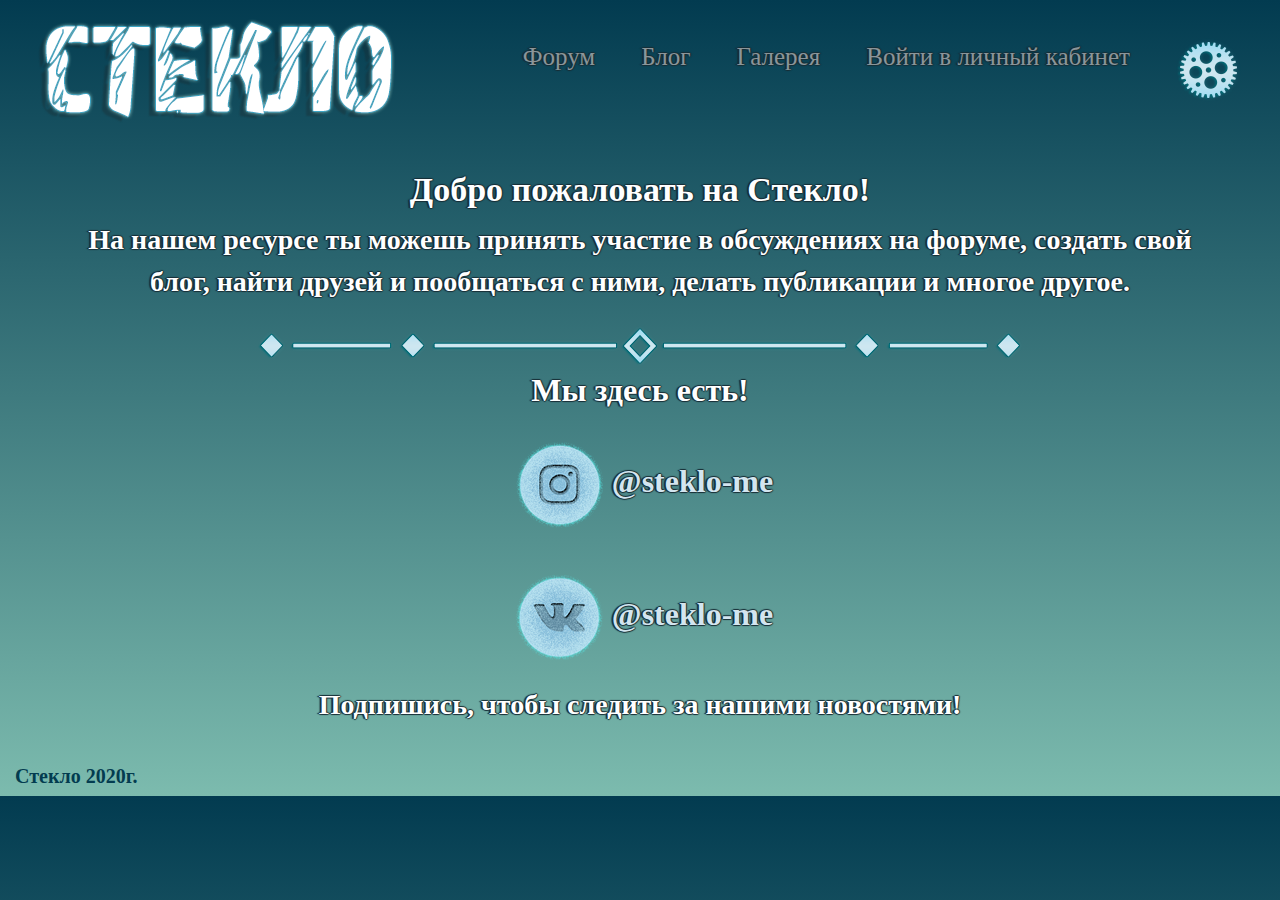
<file: steklo/index.html>
<!DOCTYPE html>
<html lang="ru">
<head>
	<meta charset="UTF-8">
	<meta name="viewport" content="width=device-width, initial-scale=1, shrink-to-fit=no">
	<link rel="stylesheet" href="bootstrap/css/bootstrap.min.css">
	<link rel="stylesheet" href="">
	<link rel="stylesheet" href="css/style.css">
	<link rel="shortcut icon" type="image/x-icon" href="img/ico.ico">
	<title>Стекло</title>
</head>
<body>
	<header>
		<div class="container-fluid">
  			<nav class="navbar navbar-expand-lg navbar-dark">
  				<a class="navbar-brand" href="index.html">
  					<img src="img/logo.png" alt="">
  				</a>
  				<button class="navbar-toggler" type="button" data-toggle="collapse" data-target="#navbarSupportedContent" aria-controls="navbarSupportedContent" aria-expanded="false" aria-label="Toggle navigation">
  					<span class="navbar-toggler-icon"></span>
  				</button>

  				<div class="collapse navbar-collapse" id="navbarSupportedContent">
  					<ul class="navbar-nav ml-auto">
  						<li class="nav-item"><a class="nav-link" href="page.html">Форум</a></li>
  						<li class="nav-item"><a class="nav-link" href="page.html">Блог</a></li>
  						<li class="nav-item"><a class="nav-link" href="page.html">Галерея</a></li>
  						<li class="nav-item"><a class="nav-link" href="page.html">Войти в личный кабинет</a></li>
  						<li class="nav-item"><a class="nav-link" href="page.html">
  							<img src="img/settings.png" alt="">
  						</a></li>
  					</ul>
  				</div>
  			</nav>
  		</div>
	</header>
	<div class="content">
		<h1>Добро пожаловать на Стекло!</h1>
		<div class="container">
			<p>На нашем ресурсе ты можешь принять участие в обсуждениях на форуме, создать свой блог, найти друзей и пообщаться с ними, делать публикации и многое другое.</p>
		</div>
		<img src="img/1.png" alt="">
		<div class="container">
			<h2>Мы здесь есть!</h2>
			<div class="container">
				<ul>
					<li><a href="instagram.com/steklo-me">
						<img src="img/inst.png" alt="">@steklo-me
					</a></li>
					<li><a href="vk.com/steklo-me">
						<img src="img/vk.png" alt="">@steklo-me
					</a></li>
				</ul>
			<p>Подпишись, чтобы следить за нашими новостями!</p>
		</div>
	</div>
  	<footer>
		<div class="container">
			<div class="d-flex justify-content-center">
				<div class="footer">
					<span>Стекло 2020г.</span>
				</div>
			</div>
		</div>
	</footer>
<script src="https://code.jquery.com/jquery-3.5.1.min.js"></script>
<script src="js/popper.min.js"></script>
<script src="bootstrap/js/bootstrap.min.js"></script>
</body>
</html>
</file>
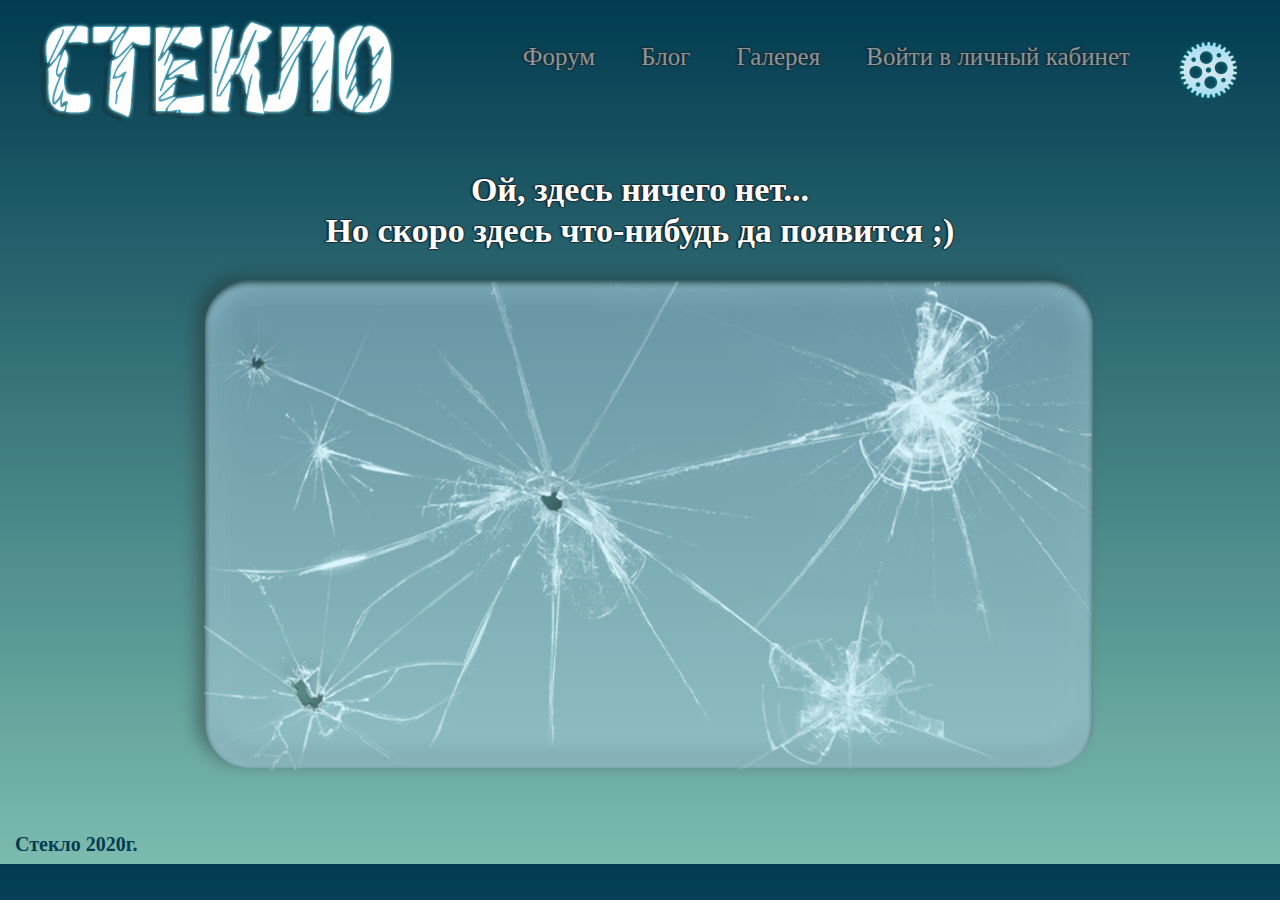
<file: steklo/page.html>
<!DOCTYPE html>
<html lang="ru">
<head>
	<meta charset="UTF-8">
	<meta name="viewport" content="width=device-width, initial-scale=1, shrink-to-fit=no">
	<link rel="stylesheet" href="bootstrap/css/bootstrap.min.css">
	<link rel="stylesheet" href="">
	<link rel="stylesheet" href="css/stylepage.css">
	<link rel="shortcut icon" type="image/x-icon" href="img/ico.ico">
	<title>Ошибочка..</title>
</head>
<body>
	<header>
		<div class="container-fluid">
				<nav class="navbar navbar-expand-lg navbar-dark">
					<a class="navbar-brand" href="index.html">
						<img src="img/logo.png" alt="">
					</a>
					<button class="navbar-toggler" type="button" data-toggle="collapse" data-target="#navbarSupportedContent" aria-controls="navbarSupportedContent" aria-expanded="false" aria-label="Toggle navigation">
						<span class="navbar-toggler-icon"></span>
					</button>

					<div class="collapse navbar-collapse" id="navbarSupportedContent">
						<ul class="navbar-nav ml-auto">
							<li class="nav-item"><a class="nav-link" href="page.html">Форум</a></li>
							<li class="nav-item"><a class="nav-link" href="page.html">Блог</a></li>
							<li class="nav-item"><a class="nav-link" href="page.html">Галерея</a></li>
							<li class="nav-item"><a class="nav-link" href="page.html">Войти в личный кабинет</a></li>
							<li class="nav-item"><a class="nav-link" href="page.html">
								<img src="img/settings.png" alt="">
							</a></li>
						</ul>
					</div>
				</nav>
			</div>
	</header>
	<div class="content">
		<h1>Ой, здесь ничего нет... <br>Но скоро здесь что-нибудь да появится ;)</br></h1>
		<div class="container-fluid">
			<img src="img/container2.png" alt="">
		</div>
	</div>
  <footer>
		<div class="container">
			<div class="d-flex justify-content-center">
				<div class="footer">
					<span>Стекло 2020г.</span>
				</div>
			</div>
		</div>
	</footer>
<script src="https://code.jquery.com/jquery-3.5.1.min.js"></script>
<script src="js/popper.min.js"></script>
<script src="bootstrap/js/bootstrap.min.js"></script>
</body>
</html>
</file>
<file: steklo/css/style.css>
body{
	min-width: 320px;
    background: linear-gradient(#023b50, #7cbbae);
    position: relative;
    box-sizing: border-box;
    padding-bottom: 54px;
    display: flex;
    flex-direction: column;
}

.container-fluid{
	background-color: linear-gradient (#023b50, #1a5462);
	margin-bottom: 30px;
}

.nav-item{
	font-family: 'Comic Sans MS';
	font-size: 25px;
	margin-left: 30px;
}

a:hover{
	color: #c7dfed;
	text-decoration: none;
	text-shadow: -3px 3px 3px #2a2c2c;
	-moz-text-shadow:0 0 5px #93e8e7; 
	-webkit-text-shadow:0 0 5px #93e8e7; 
	text-shadow:0 0 5px #93e8e7;
}

ul {
	list-style-type: none;
	margin: 0;
	padding: 0;
	overflow: hidden;
}

img{
	max-width: 100%;
	height: auto;
}

.content{
	text-align: center;
	font-family: 'Comic Sans MS';
	font-weight: bold;
	font-size: 32px;
	color: #fff;
	text-align: center;
}


li a {
	display: block;
	color: #d3e5ef;
	text-align: center;
	padding: 14px 16px;
	text-decoration: none;
	text-shadow: 1px 0 1px #182e36, 
	0 1px 1px #182e36, 
	-2px 0 1px #182e36, 
	0 -1px 1px #182e36;
}



h1 {
	font-family: 'Comic Sans MS';
	font-weight: bold;
	font-size: 34px;
	color: #fff;
	text-shadow: 1px 0 1px #182e36, 
	0 1px 1px #182e36, 
	-2px 0 1px #182e36, 
	0 -1px 1px #182e36;
	text-align: center;
}

h2 {
	font-family: 'Comic Sans MS';
	font-weight: bold;
	font-size: 32px;
	color: #fff;
	text-shadow: 1px 0 1px #182e36, 
	0 1px 1px #182e36, 
	-2px 0 1px #182e36, 
	0 -1px 1px #182e36;
	text-align: center;
}

p{
	font-family: 'Comic Sans MS';
	font-weight: bold;
	font-size: 28px;
	color: #fff;
	text-shadow: 1px 0 1px #182e36, 
	0 1px 1px #182e36, 
	-2px 0 1px #182e36, 
	0 -1px 1px #182e36;
	text-align: center;
}

footer{
	font-family: 'Comic Sans MS';
	color: #033c50;
	background-color: linear-gradient (#7cbbae, #99d7ca);
	font-size: 20px;
	font-weight: bold;
	position: absolute;
	bottom: 0;
	height: 35px;
}




@media only screen and (min-width: 1280 xp) {

}

@media only screen and (max-width: 1279 xp) {
}

@media only screen and (max-width: 768 xp) {
}
@media only screen and (max-width: 767 xp) {
}
@media only screen and (max-width: 320 xp) {

}
</file>
<file: steklo/css/stylepage.css>
body{
	min-width: 320px;
    background: linear-gradient(#023b50, #7cbbae);
    position: relative;
    box-sizing: border-box;
    padding-bottom: 54px;
    display: flex;
    flex-direction: column;
}

.container-fluid{
	background-color: linear-gradient (#023b50, #1a5462);
	margin-bottom: 30px;
}

.nav-item{
	font-family: 'Comic Sans MS';
	font-size: 25px;
	margin-left: 30px;
}

a:hover{
	color: #c7dfed;
	text-decoration: none;
	text-shadow: -3px 3px 3px #2a2c2c;
	-moz-text-shadow:0 0 5px #93e8e7; 
	-webkit-text-shadow:0 0 5px #93e8e7; 
	text-shadow:0 0 5px #93e8e7;
}

ul {
	list-style-type: none;
	margin: 0;
	padding: 0;
	overflow: hidden;
}

img{
	max-width: 100%;
	height: auto;
}

.content{
	text-align: center;
	font-family: 'Comic Sans MS';
	font-weight: bold;
	font-size: 28px;
	color: #fff;
	text-align: center;
}


li a {
	display: block;
	color: #d3e5ef;
	text-align: center;
	padding: 14px 16px;
	text-decoration: none;
	text-shadow: 1px 0 1px #182e36, 
	0 1px 1px #182e36, 
	-2px 0 1px #182e36, 
	0 -1px 1px #182e36;
}



h1 {
	font-family: 'Comic Sans MS';
	font-weight: bold;
	font-size: 34px;
	color: #fff;
	text-shadow: 1px 0 1px #182e36, 
	0 1px 1px #182e36, 
	-2px 0 1px #182e36, 
	0 -1px 1px #182e36;
	text-align: center;
}

footer{
	font-family: 'Comic Sans MS';
	color: #033c50;
	background-color: linear-gradient (#7cbbae, #99d7ca);
	font-size: 20px;
	font-weight: bold;
	position: absolute;
	bottom: 0;
	height: 35px;
}




@media only screen and (min-width: 1280 xp) {

}

@media only screen and (max-width: 1279 xp) {
}

@media only screen and (max-width: 768 xp) {
}
@media only screen and (max-width: 767 xp) {
}
@media only screen and (max-width: 320 xp) {

}
</file>
